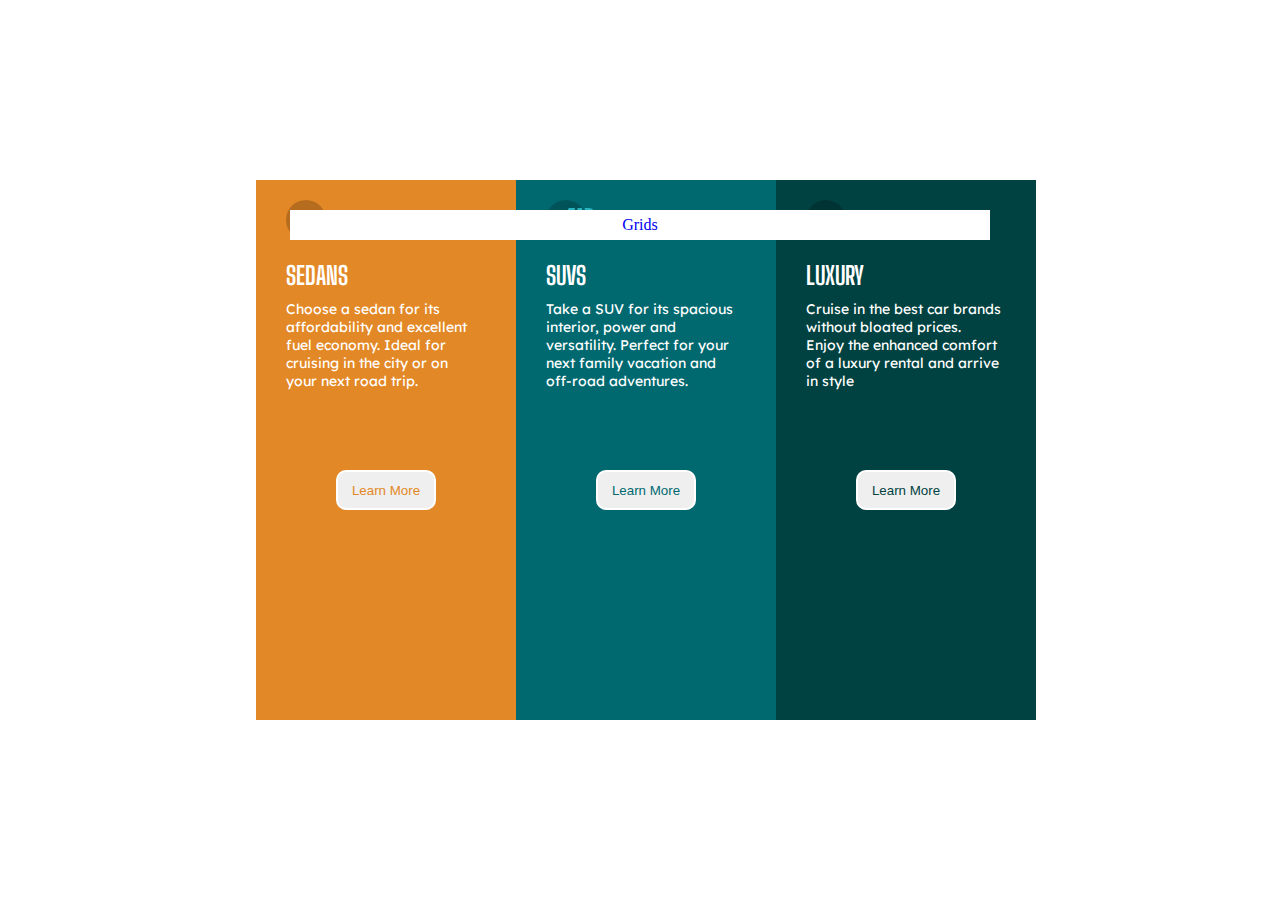
<file: index.html>
<!DOCTYPE html>
<html lang="en">
<head>
	<meta charset="UTF-8">
	<meta http-equiv="X-U-Compatible" content="IE-edge">
	<meta name="viewport" content="width-device-width, intial-scale">
	<title>Index</title>
	<link rel="stylesheet" href="index.css">
	<link rel="preconnect" href="https://fonts.googleapis.com">
<link rel="preconnect" href="https://fonts.gstatic.com" crossorigin>
<link href="https://fonts.googleapis.com/css2?family=Big+Shoulders+Display:wght@700&family=Lexend+Deca&display=swap" rel="stylesheet">
</head>

<body>

	<main>
	<header class="nav">
		<a href="grid.html">Grids</a>
	</header>
		<div class="top-sect" id="flex">
			<div class="first-sect">
				<img src="img/icon-sedans.svg">
				<h3>sedans</h3>
				<p>Choose a sedan for its <br>affordability and excellent<br> fuel economy. Ideal for <br>cruising in the city or on<br> your next road trip.</p>
				<button>Learn More</button>
			</div>
			<div class="second-sect">
				<img src="img/icon-suvs.svg">
				<h3>suvs</h3>
				<p>Take a SUV for its spacious <br>interior, power and <br>versatility. Perfect for your<br> next family vacation and <br>off-road adventures.</p>
				<button>Learn More</button>

			</div>
			<div class="third-sect">
				<img src="img/icon-luxury.svg">
				<h3>LUXURY</h3>
				<p>Cruise in the best car brands<br> without bloated prices.<br> Enjoy the enhanced comfort <br>of a luxury rental and arrive<br> in style</p>
				<button>Learn More</button>
			</div>
		</div>
	</main>
</body></html>
</file>
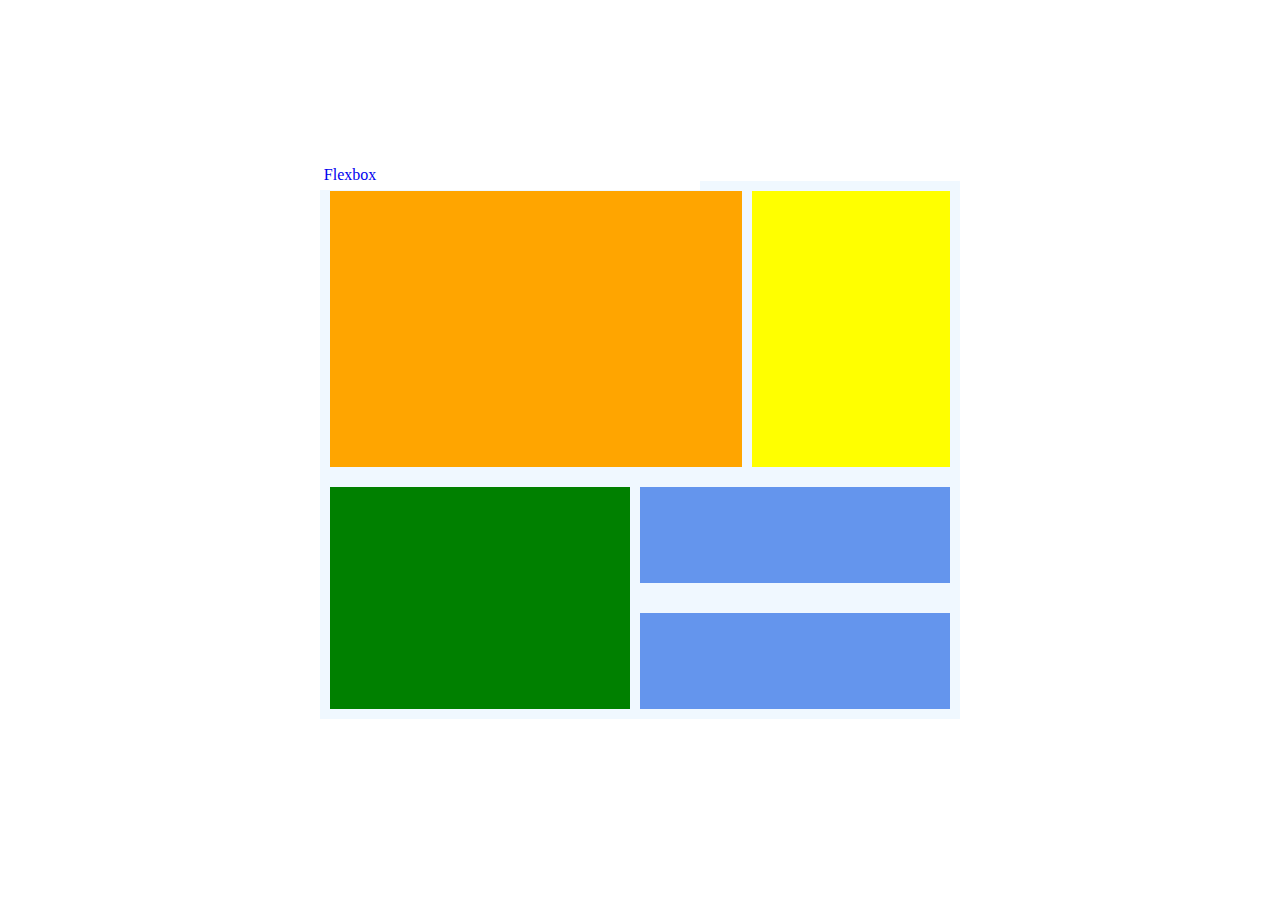
<file: grid.html>
<!DOCTYPE html>
<html lang="en">
<head>
	<meta charset="UTF-8">
	<meta http-equiv="X-U-Compatible" content="IE-edge">
	<meta name="viewport" content="width-device-width, intial-scale">
	<title>Grid</title>
	<link rel="stylesheet" href="grid.css">
	
</head>
<body>
<header class="nav">
	<a href="index.html">Flexbox</a>
</header>
	<main>
		<div class="one"></div>
		<div class="two"></div>
		<div class="three"></div>
		<div class="four"></div>
		<div class="five"></div>
	</main>
</body>
</html>
</file>
<file: index.css>
/*
font-family: 'Big Shoulders Display', cursive;
font-family: 'Lexend Deca', sans-serif
*/
* {
	margin: 0;
	padding: 0;
	box-sizing: border-box;
}
header{
	position: fixed;
	height: 30px;
	width: 700px;;
	background-color: white;
	margin-top: -450px;
	align-items: center;
	justify-content: center;
	display: flex;
}
header>a{
	text-decoration: none;
	padding: 10px;
	margin: 600px;
	text-align: right;
}
main {

	width: 60%;
	margin: auto;
	display: flex;
	justify-content: center;
	align-items: center;
}

.top-sect {
	margin: auto;
	display: flex;
	width: 100%;
	height: 100vh;
	align-items: center;
}

.first-sect {
	background-color: hsl(31, 77%, 52%);
	height: 60%;
}

.first-sect > img {
	margin-top: 20px;
	margin-left: 30px;
	display: block;
}
.first-sect>button{
	color: hsl(31, 77%, 52%);
	text-align: center;
}
.first-sect>button:active{
	background-color: transparent;
	color: #fff;
	cursor: pointer;
}
.second-sect {
	background-color: hsl(184, 100%, 22%);
	height: 60%;
}
.second-sect>button{
	color: hsl(184, 100%, 22%);
}
.second-sect>button:active{
	background-color: transparent;
	color: #fff;
	cursor: pointer;
}
.second-sect > img {
	margin-top: 20px;
	margin-left: 30px;
	display: block;
}

.third-sect {
	background-color: hsl(179, 100%, 13%);
	height: 60%;
}
.third-sect>button{
	color: hsl(179, 100%, 13%);
}
.third-sect>button:active{
	background-color: transparent;
	color: #fff;
	cursor: pointer;
}
.third-sect > img {
	margin-top: 20px;
	margin-left: 30px;
	display: block;
}

div > h3 {
	text-transform: uppercase;
	font-weight: 700;
	margin-left: 30px;
	margin-top: 20px;
	font-family: 'Big Shoulders Display', cursive;
	font-size: 25px;
	color: #fff;
}

div > p {
	font-family: 'Lexend Deca', sans-serif;
/*	font-weight: 100;*/
	font-size: 14px;
	margin-top: 10px;
	margin-left: 30px;
	color: #fff;
	
}

div > button {

	height: 40px;
	width: 100px;
	text-align: center;
    border-radius: 10px;
	border: 2px solid #fff;
	margin-top: 80px;
	margin-left: 80px;
	margin-right: 80px;
}
</file>
<file: grid.css>
*{
	margin: 0;
	padding: 0;
}
body{
	display: flex;
	place-items: center;
	min-height: 100vh;
}
header{
	position: fixed;
	height: 30px;
	width: 700px;;
	background-color: white;
	margin-top: -550px;
	align-items: center;
	justify-content: center;
	display: flex;
}
header>a{
	text-decoration: none;
	padding: 10px;
	margin: 600px;
	text-align: right;
}
main{
	background-color: aliceblue;
	display: grid;
	grid-template-areas: 
		'a a a b'
		'c c d d'
		'c c e e';
	grid-gap: 10px;
	margin: auto;
	width: 50%;
	
}
main>div{
	padding: 3em;
	text-align: center;
}
.one{
	background-color: orange;
	grid-area: a;
	margin-top: 10px;
	margin-left: 10px;
	height: 20vh;

}
.two{
	background-color: yellow;
	margin-top: 10px;
	margin-right: 10px;
	grid-area: b;
}
.three{
	background-color:green;
	margin-top: 10px;
	margin-bottom: 10px;
	margin-left: 10px;
	grid-area: c;
}
.four{
	background-color: cornflowerblue;
	margin-top: 10px;
	margin-bottom: 10px;
	margin-right: 10px;
	grid-area: d;
}
.five{
	background-color: cornflowerblue;
	margin-top: 10px;
	margin-bottom: 10px;
	margin-right: 10px;
	grid-area: e;
}
</file>
